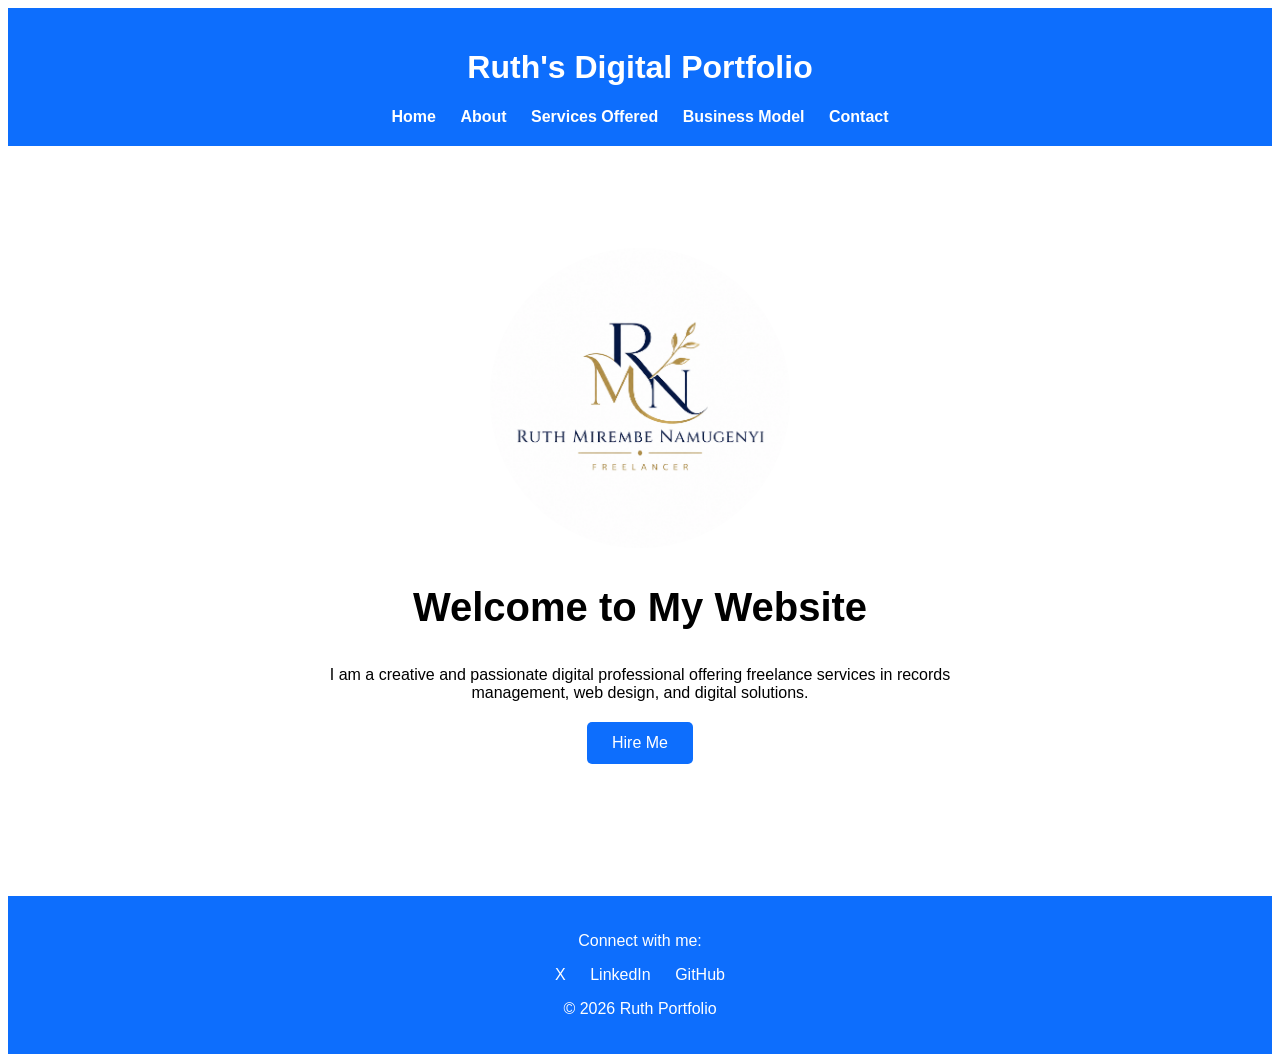
<file: index.html>
<!DOCTYPE html>
<html lang="en">
<head>
    <meta charset="UTF-8">
    <meta name="viewport" content="width=device-width, initial-scale=1.0">
    <title>Home | Ruth Portfolio</title>
    <link rel="stylesheet" href="style.css">
</head>
<body>

    <header>
        <h1>Ruth's Digital Portfolio</h1>

        <nav>
            <a href="index.html">Home</a>
            <a href="about.html">About</a>
            <a href="services.html">Services Offered</a>
            <a href="business-model.html">Business Model</a>
            <a href="contact.html">Contact</a>
        </nav>
    </header>
<section class="hero">
        <div style="text-align: center;">
<img src="logo.png" style="width: 300px; height: 300px; border-radius: 50%;">
        </div>
        <h2>Welcome to My Website</h2>
        <p>
            I am a creative and passionate digital professional offering
            freelance services in records management, web design, and digital solutions.
        </p>
        <a href="contact.html" class="btn">Hire Me</a>
    </section>

    <footer>
        <p>Connect with me:</p>

       <a href=https://x.com/namugenyi52372>X</a>
    <a href=https://www.linkedin.com/in/ruth-mirembe-namugenyi-97b43b184>LinkedIn</a>
    <a href="https://mirembenamugenyiruth-coder.github.io/Project/">GitHub</a>
        <p>&copy; 2026 Ruth Portfolio</p>
    </footer>

</body>
</html>
</file>
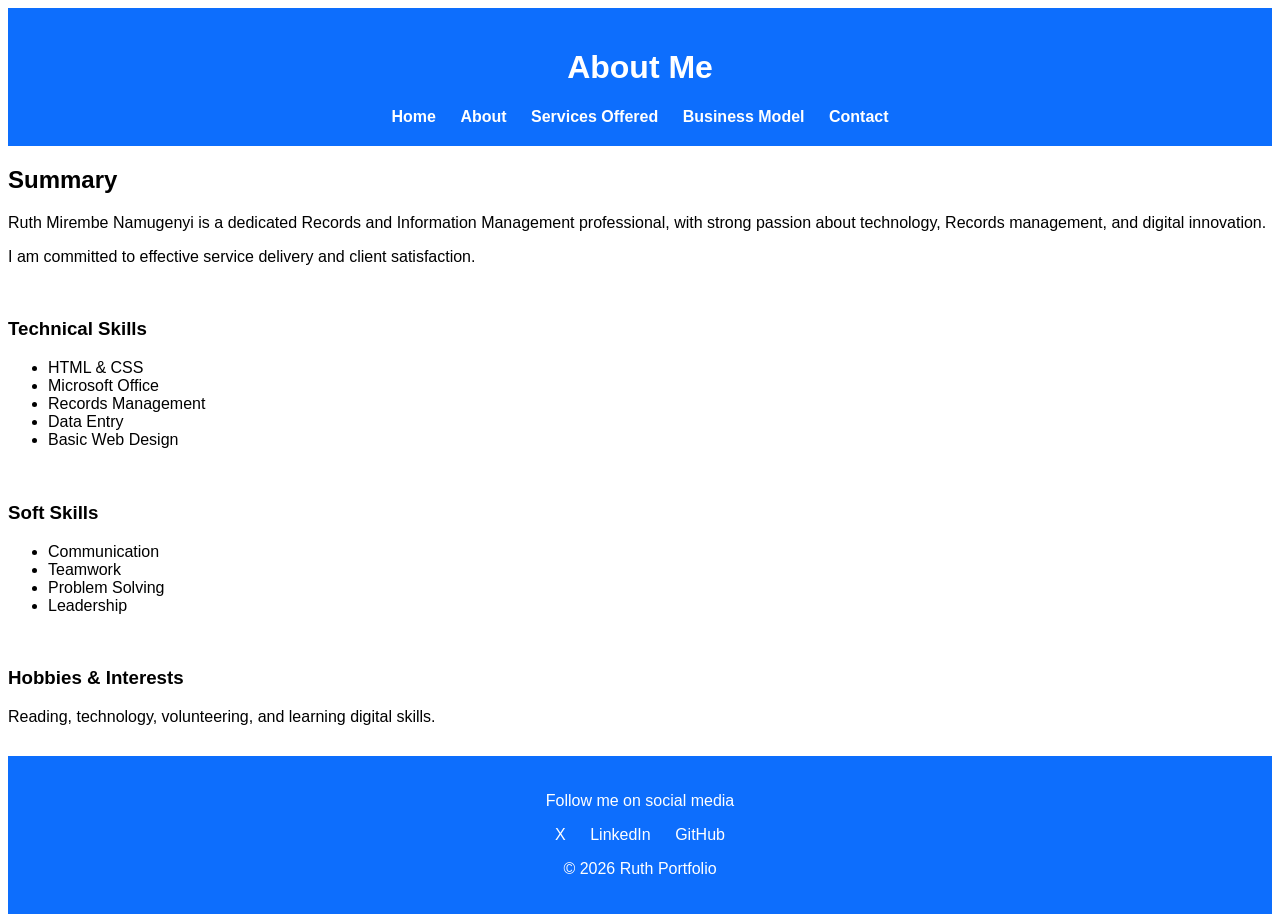
<file: about.html>
<!DOCTYPE html>
<html lang=”en”>
<head>
    <meta charset=”UTF-8”>
    <meta name=”viewport” content=”width=device-width, initial-scale=1.0”>
    <title>About Me</title>
    <link rel="stylesheet" href="style.css">
</head>
<body>

<header>
    <h1>About Me</h1>

   <nav>
            <a href="index.html">Home</a>
            <a href="about.html">About</a>
            <a href="services.html">Services Offered</a>
            <a href="business-model.html">Business Model</a>
            <a href="contact.html">Contact</a>
        </nav>
</header>

<section class=”content”>
    <h2>Summary</h2>
    <p>
        Ruth Mirembe Namugenyi is a dedicated Records and Information Management professional, with strong passion about technology,
        Records management, and digital innovation. 
        </p>
        <p>
        I am committed to effective service delivery and client satisfaction.
    </p>
<br>
    <h3>Technical Skills</h3>
    <ul>
        <li>HTML & CSS</li>
        <li> Microsoft Office</li>
        <li>Records Management</li>
        <li>Data Entry</li>
        <li>Basic Web Design</li>
    </ul>
<br>
    <h3>Soft Skills</h3>
    <ul>
        <li>Communication</li>
        <li>Teamwork</li>
        <li>Problem Solving</li>
        <li>Leadership</li>
    </ul>
<br>
    <h3>Hobbies & Interests</h3>
    <p>Reading, technology, volunteering, and learning digital skills.</p>
</section>

<footer>
    <p>Follow me on social media</p>

    <a href=https://x.com/namugenyi52372>X</a>
    <a href=https://www.linkedin.com/in/ruth-mirembe-namugenyi-97b43b184>LinkedIn</a>
    <a href="https://mirembenamugenyiruth-coder.github.io/Project/">GitHub</a>
    <p>&copy; 2026 Ruth Portfolio</p>
</footer>

</body>
</html>
</file>
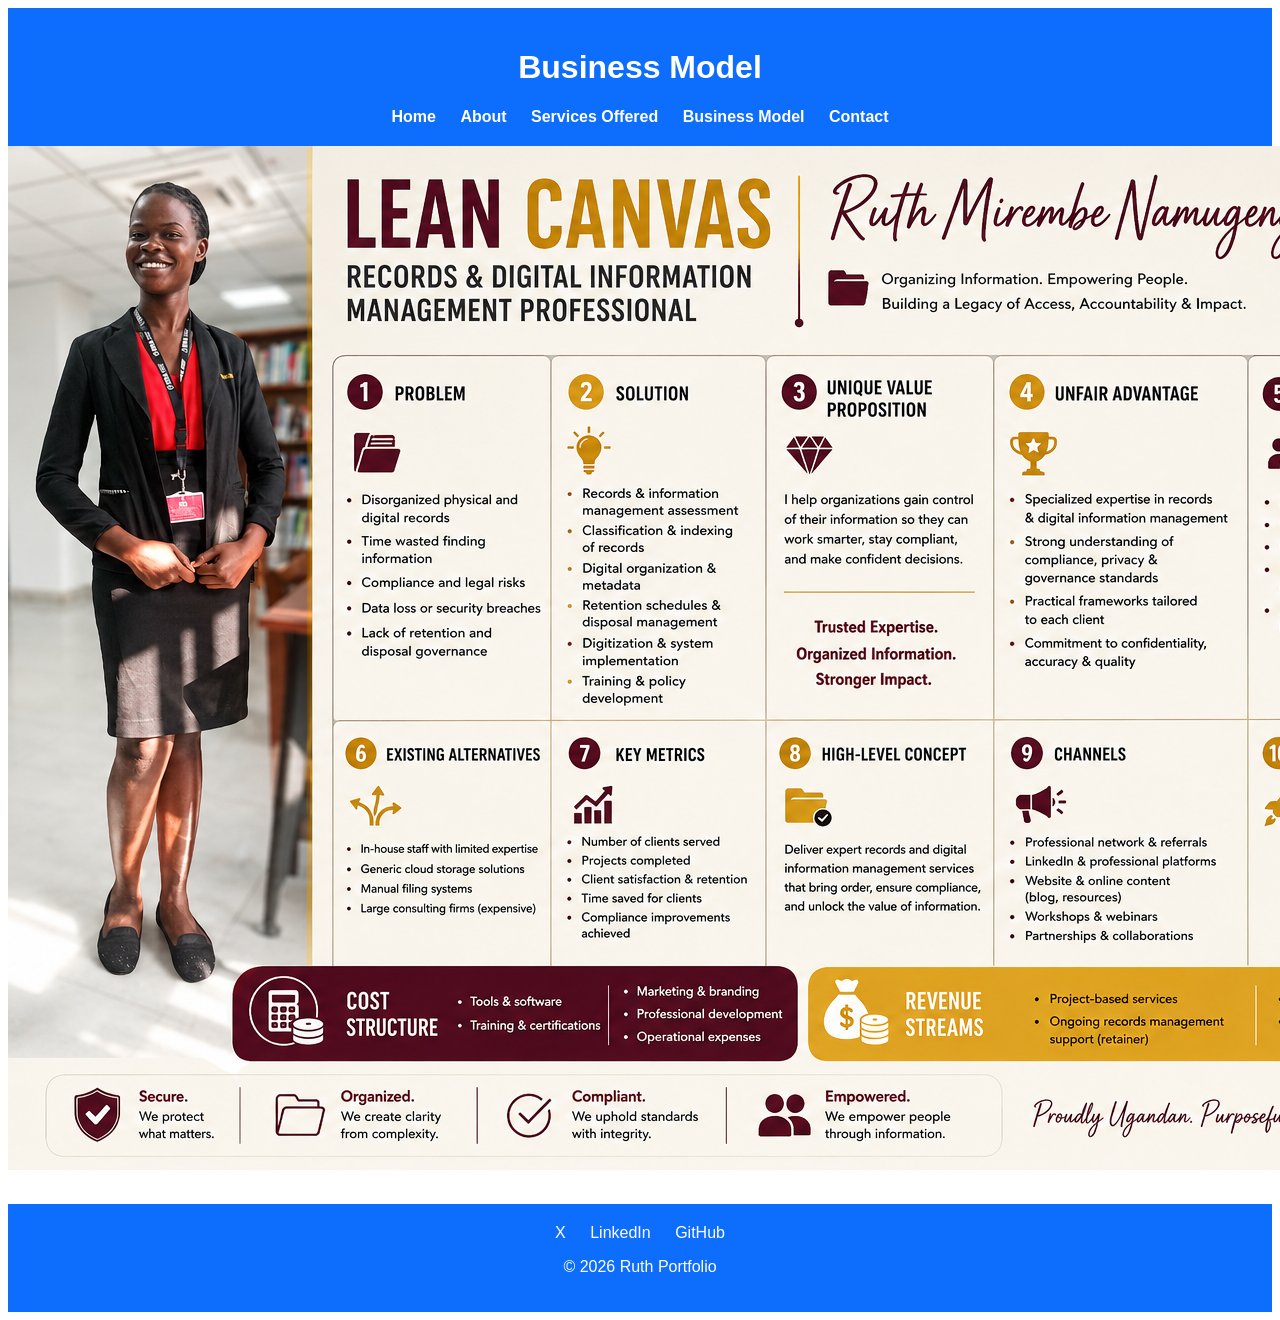
<file: business-model.html>
<!DOCTYPE html>
<html lang=”en”>
<head>
    <meta charset=”UTF-8”>
    <meta name=”viewport” content=”width=device-width, initial-scale=1.0”>
    <title>Business Model</title>
    <link rel="stylesheet" href="style.css">
</head>
<body>

<header>
    <h1>Business Model</h1>

     <nav>
            <a href="index.html">Home</a>
            <a href="about.html">About</a>
            <a href="services.html">Services Offered</a>
            <a href="business-model.html">Business Model</a>
            <a href="contact.html">Contact</a>
        </nav>
</header>

<section>
    <img src="canva.png">
</section>

<footer>
    <a href=https://x.com/namugenyi52372>X</a>
    <a href=https://www.linkedin.com/in/ruth-mirembe-namugenyi-97b43b184>LinkedIn</a>
    <a href="https://mirembenamugenyiruth-coder.github.io/Project/">GitHub</a>
    <p>&copy; 2026 Ruth Portfolio</p>
</footer>

</body>
</html>
</file>
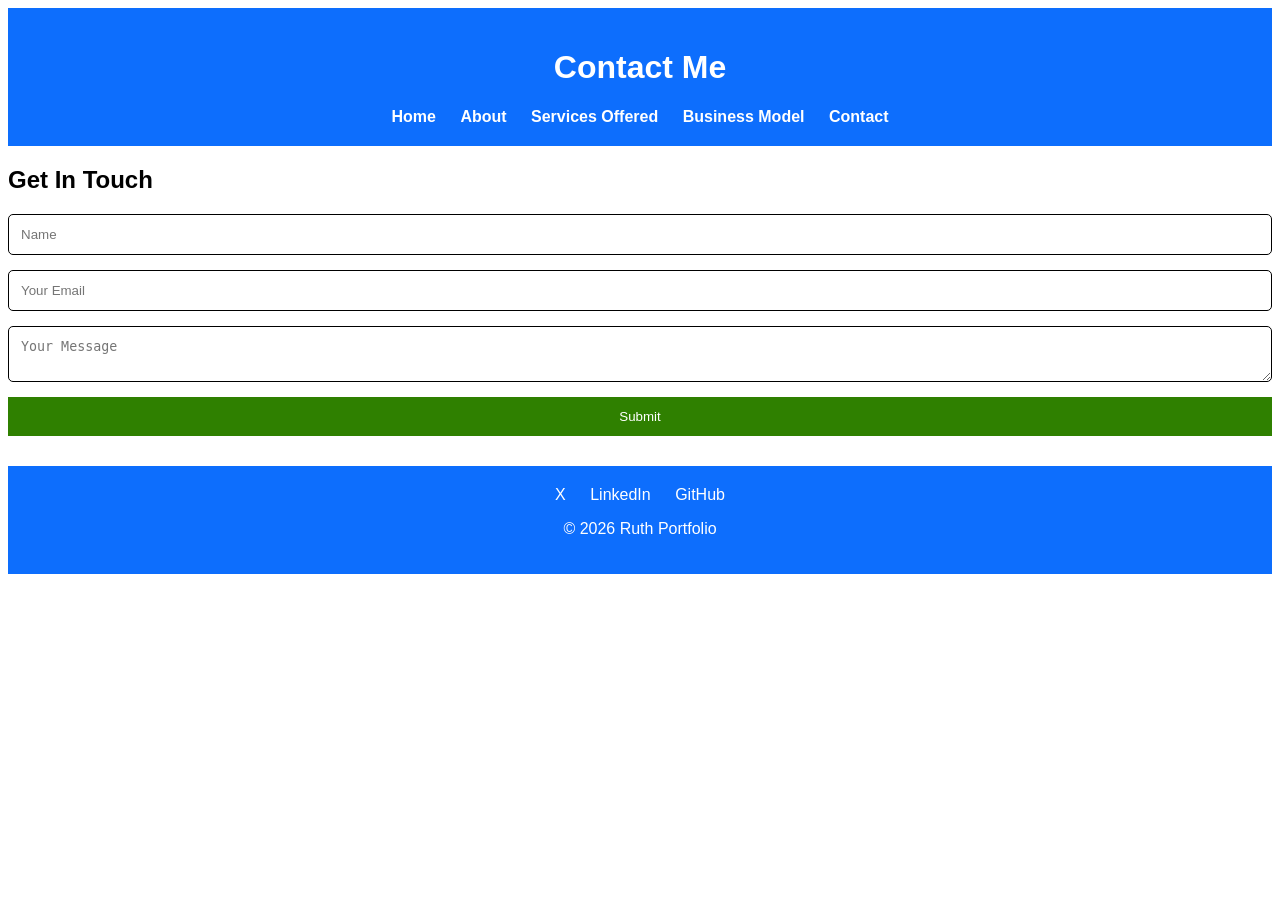
<file: contact.html>
<!DOCTYPE html>
<html lang=”en”>
<head>
    <meta charset=”UTF-8”>
    <meta name=”viewport” content=”width=device-width, initial-scale=1.0”>
    <title>Contact</title>
    <link rel="stylesheet" href="style.css">
</head>
<body>

<header>
    <h1>Contact Me</h1>

   <nav>
            <a href="index.html">Home</a>
            <a href="about.html">About</a>
            <a href="services.html">Services Offered</a>
            <a href="business-model.html">Business Model</a>
            <a href="contact.html">Contact</a>
        </nav>
</header>

<section class=”content”>

    <h2>Get In Touch</h2>

    <form>
        <input type=”text” placeholder="Name" required>

        <input type=”email” placeholder="Your Email" required>

        <textarea placeholder="Your Message"></textarea>

        <button type="submit">Submit</button>
    </form>

</section>

<footer>
    <a href=https://x.com/namugenyi52372>X</a>
    <a href=https://www.linkedin.com/in/ruth-mirembe-namugenyi-97b43b184>LinkedIn</a>
    <a href="https://mirembenamugenyiruth-coder.github.io/Project/">GitHub</a>
    <p>&copy; 2026 Ruth Portfolio</p>
</footer>

</body>
</html>
</file>
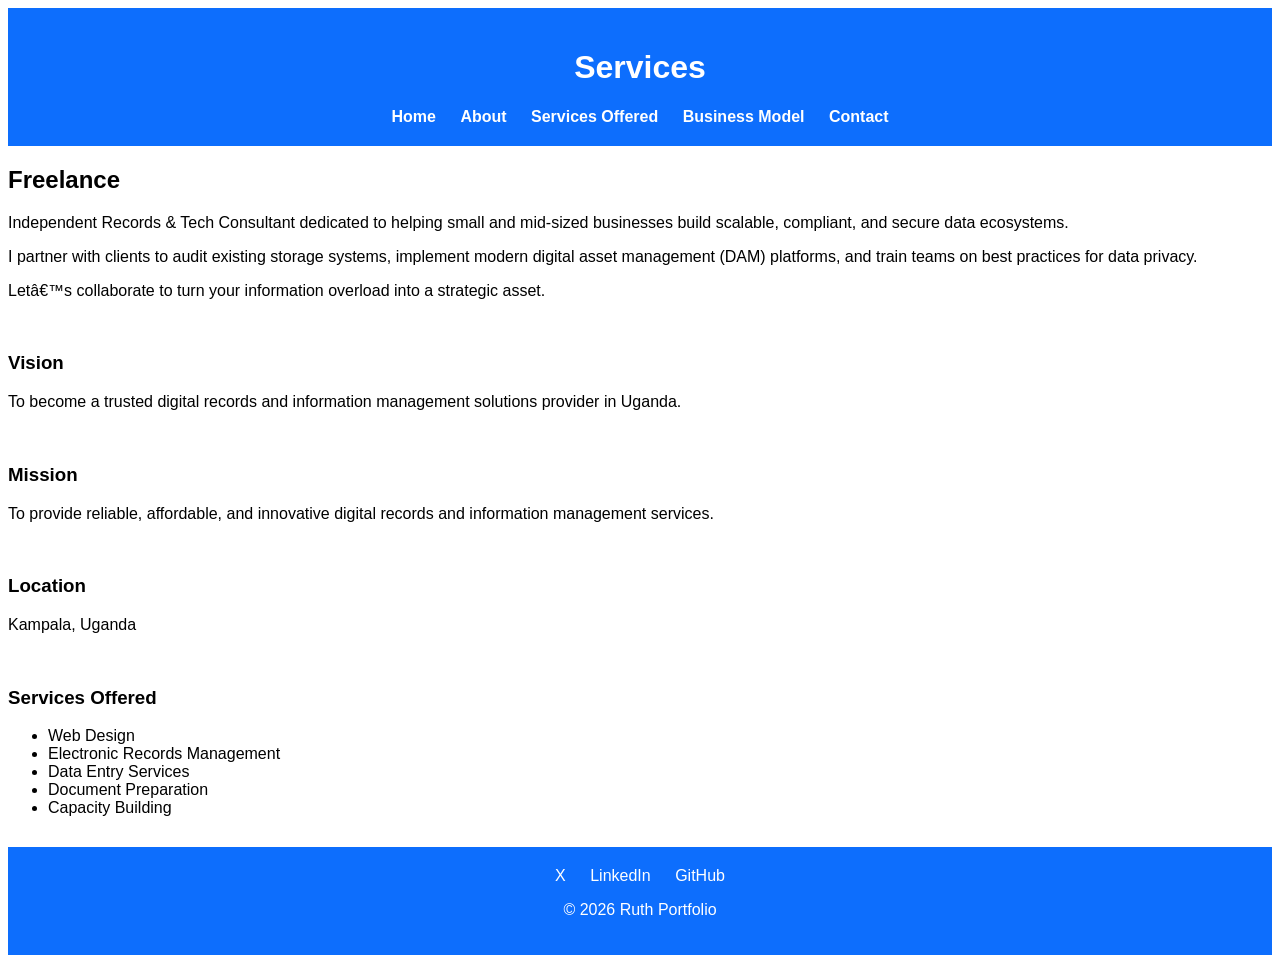
<file: services.html>
<!DOCTYPE html>
<html lang=”en”>
<head>
    <meta charset=”UTF-8”>
    <meta name=”viewport” content=”width=device-width, initial-scale=1.0”>
    <title>Services</title>
    <link rel="stylesheet" href="style.css">
</head>
<body>

<header>
    <h1>Services</h1>

   <nav>
            <a href="index.html">Home</a>
            <a href="about.html">About</a>
            <a href="services.html">Services Offered</a>
            <a href="business-model.html">Business Model</a>
            <a href="contact.html">Contact</a>
        </nav>
</header>

<section>

    <h2>Freelance</h2>

    <p>
        Independent Records & Tech Consultant dedicated to helping small and mid-sized businesses build scalable, compliant, and secure data ecosystems.
    </p> 
        <p>
            I partner with clients to audit existing storage systems, implement modern digital asset management (DAM) platforms, and train teams on best practices for data privacy.
        </p> 
        <p>
            Let’s collaborate to turn your information overload into a strategic asset.
        </p>

<br>
    <h3>Vision</h3>
    <p>
        To become a trusted digital records and information management solutions provider in Uganda.
    </p>
<br>
    <h3>Mission</h3>
    <p>
        To provide reliable, affordable, and innovative digital records and information management services.
    </p>
<br>
    <h3>Location</h3>
    <p>Kampala, Uganda</p>
<br>
    <h3>Services Offered</h3>
    <ul>
        <li>Web Design</li>
        <li>Electronic Records Management</li>
        <li>Data Entry Services</li>
        <li>Document Preparation</li>
        <li>Capacity Building</li>
</ul>
</section>

<footer>
    <a href=https://x.com/namugenyi52372>X</a>
    <a href=https://www.linkedin.com/in/ruth-mirembe-namugenyi-97b43b184>LinkedIn</a>
    <a href="https://mirembenamugenyiruth-coder.github.io/Project/">GitHub</a>
    <p>&copy; 2026 Ruth Portfolio</p>
</footer>

</body>
</html>
</file>
<file: style.css>
*{
    Margin: 1;
    Padding: 1;
    Box-sizing: border-box;
}

Body{
    Font-family: Arial, sans-serif;
    background-color: white;
}

Header{
    Background: #0d6efd;
    Color: white;
    Padding: 20px;
    Text-align: center;
}

Nav{
    Margin-top: 10px;
}

Nav a{
    Color: white;
    Text-decoration: none;
    Margin: 10px;
    Font-weight: bold;
}

Nav a:hover{
    Color: yellow;
}

.hero{
    Height: 80vh;
    Display: flex;
    Flex-direction: column;
    Justify-content: center;
    Align-items: center;
    Text-align: center;
    Padding: 20px;
}

.hero h2{
    Font-size: 40px;
    Margin-bottom: 20px;
}

.hero p{
    Max-width: 700px;
    Margin-bottom: 20px;
}

.btn{
    Background: #0d6efd;
    Color: white;
    Padding: 12px 25px;
    Text-decoration: none;
    Border-radius: 5px;
}

.btn:hover{
    Background: #084298;
}

.content{
    Padding: 40px;
}

.content h2,
.content h3{
    Margin-bottom: 15px;
}

.content p,
.content ul{
    Margin-bottom: 20px;
}

.logo{
    Width: 150px;
    Margin-bottom: 20px;
}

.canvas{
    Display: grid;
    Grid-template-columns: repeat(3, 1fr);
    Gap: 15px;
    Padding: 40px;
}

.box{
    Background: white;
    Padding: 40px;
    Border-radius: 10px;
    Text-align: center;
    Box-shadow: 0 0 10px rgba(0,0,0,0.1);
}

Form{
    Display: flex;
    Flex-direction: column;
}

Form input,
Form textarea{
    Margin-bottom: 15px;
    Padding: 12px;
    Border: 1px solid black;
    Border-radius: 5px;
}

Button{
    Background: rgb(47, 128, 0);
    Color: white;
    Padding: 12px;
    Border: none;
    Cursor: pointer;
}

Button:hover{
    Background: #084298;
}

Footer{
    Background:#0d6efd;
    Color: white;
    Text-align: center;
    Padding: 20px;
    Margin-top: 30px;
}

Footer a{
    Color: white;
    Margin: 10px;
    Text-decoration: none;
}

Footer a:hover{
    Color: yellow;
}
</file>
